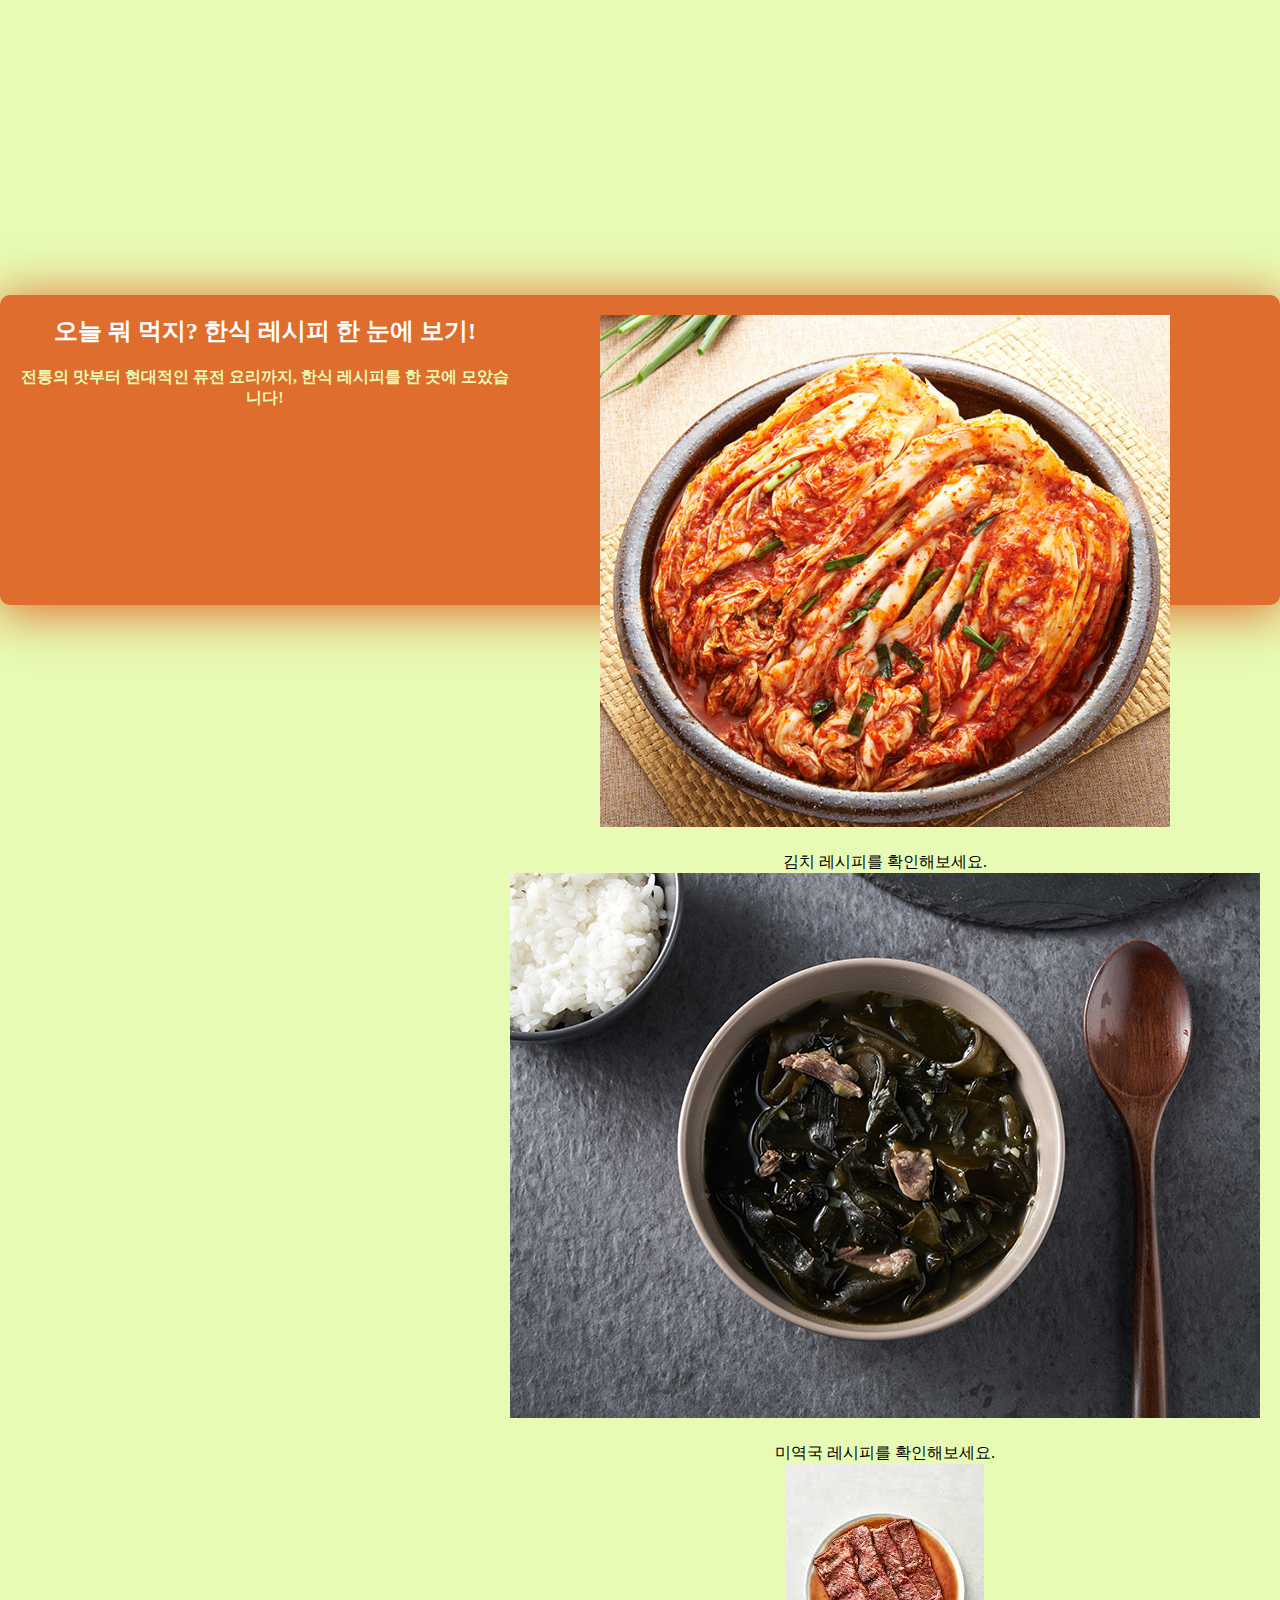
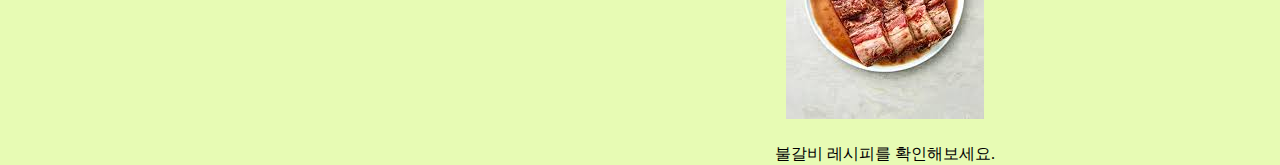
<file: index.html>
<!DOCTYPE html>
<html lang="en">
	<head>
		<meta charset="UTF-8" />
		<meta name="viewport" content="width=device-width, initial-scale=1.0" />
		<link rel="stylesheet" href="home.css" />
		<title>레시피 소개 페이지</title>
	</head>
	<body>
		<div class="container">
			<div class="info">
				<h2>오늘 뭐 먹지? 한식 레시피 한 눈에 보기!</h2>
				<span
					>전통의 맛부터 현대적인 퓨전 요리까지, 한식 레시피를 한 곳에
					모았습니다!</span
				>
			</div>
			<div class="recipeWrap">
				<div class="recipe" id="kimchi">
					<img src="/images/kimchi.jpg" />
					<div class="recipe_info">
						<span>김치</span>
						<p>김치 레시피를 확인해보세요.</p>
					</div>
				</div>
				<div class="recipe" id="miyeokguk">
					<img src="/images/miyeokguk.jpg" />
					<div class="recipe_info">
						<span>미역국</span>
						<p>미역국 레시피를 확인해보세요.</p>
					</div>
				</div>
				<div class="recipe" id="bulgalbi">
					<img src="/images/bulgalbi.jpg" />
					<div class="recipe_info">
						<span>불갈비</span>
						<p>불갈비 레시피를 확인해보세요.</p>
					</div>
				</div>
			</div>
		</div>
		<script src="recipe.js"></script>
	</body>
</html>
</file>
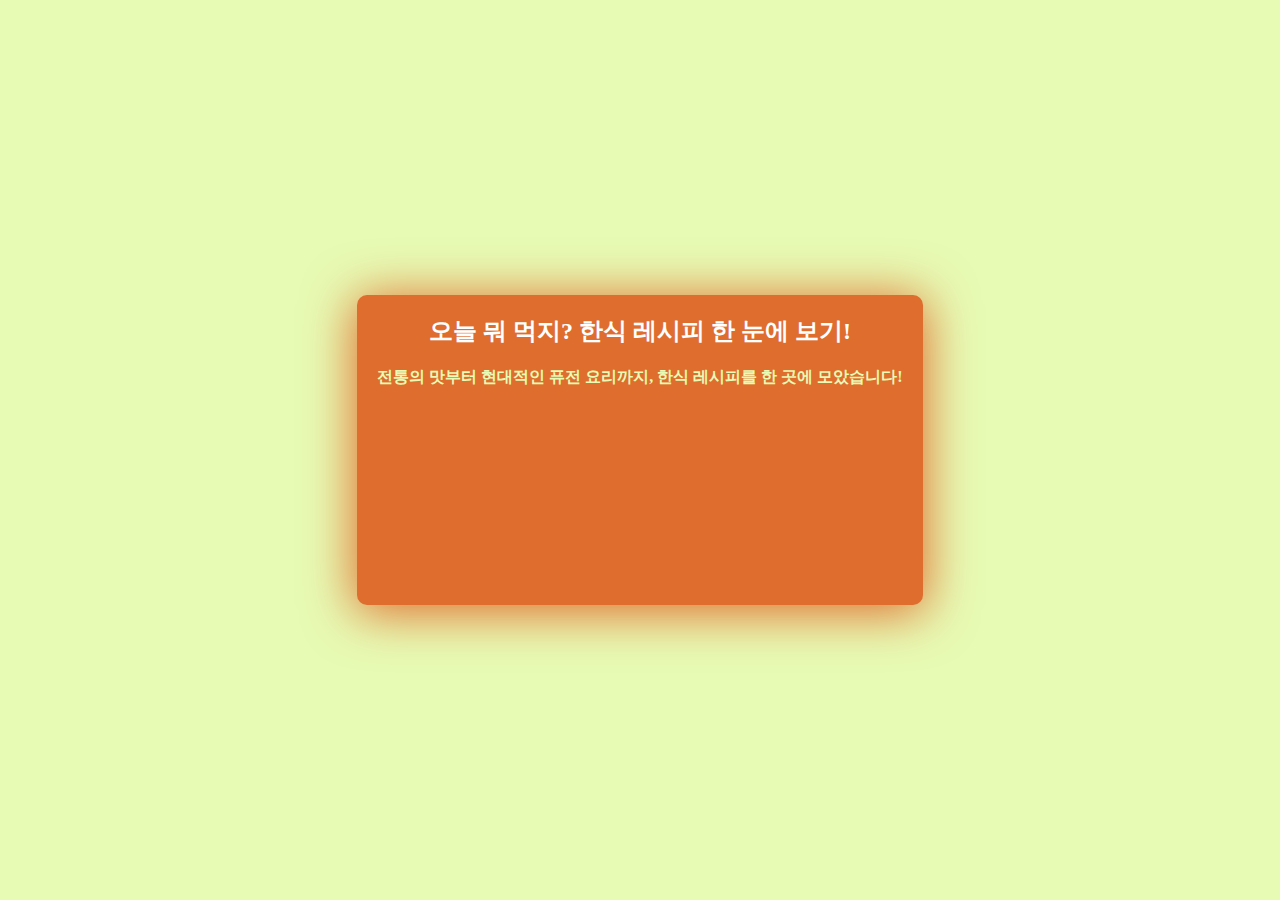
<file: home.html>
<!DOCTYPE html>
<html lang="en">
	<head>
		<meta charset="UTF-8" />
		<meta name="viewport" content="width=device-width, initial-scale=1.0" />
		<link rel="stylesheet" href="home.css" />
		<title>레시피 소개 페이지</title>
	</head>
	<body>
		<div class="container">
			<div class="info">
				<h2>오늘 뭐 먹지? 한식 레시피 한 눈에 보기!</h2>
				<span
					>전통의 맛부터 현대적인 퓨전 요리까지, 한식 레시피를 한 곳에
					모았습니다!</span
				>
			</div>
		</div>
	</body>
</html>
</file>
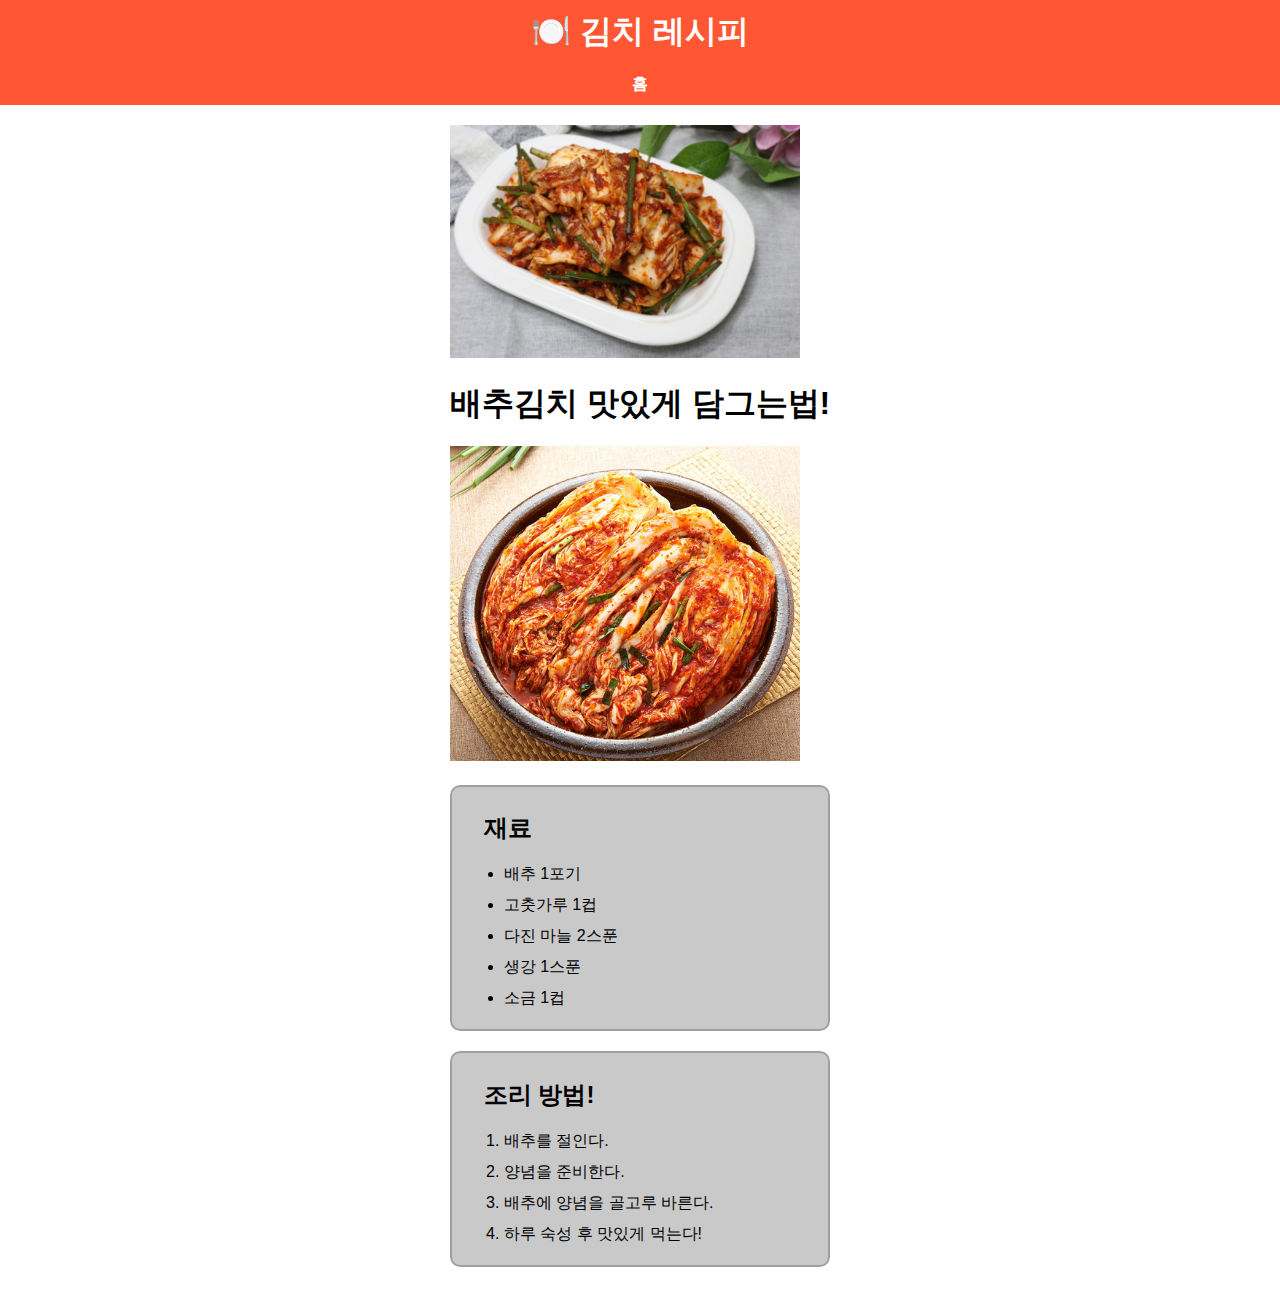
<file: kimchi.html>
<!DOCTYPE html>
<html lang="ko">
	<head>
		<meta charset="UTF-8" />
		<meta name="viewport" content="width=device-width, initial-scale=1.0" />
		<title>김치 만들기!</title>
		<link rel="stylesheet" href="kimchi.css" />
	</head>
	<body>
		<header>
			<h1>🍽️ 김치 레시피</h1>
			<nav>
				<a href="index.html">홈</a>
			</nav>
		</header>
		<div class="container">
			<section class="recipe-detail">
				<img src="/images/kimchi_main.jpg" alt="" class="kimchi_main" />

				<hr />
				<h1>배추김치 맛있게 담그는법!</h1>
				<hr />
				<img src="/images//kimchi.jpg" alt="김치" />
				<fieldset>
					<h2>재료</h2>
					<div>
						<ul>
							<li>배추 1포기</li>
							<li>고춧가루 1컵</li>
							<li>다진 마늘 2스푼</li>
							<li>생강 1스푼</li>
							<li>소금 1컵</li>
						</ul>
					</div>
				</fieldset>
				<fieldset>
					<h2>조리 방법!</h2>
					<ol>
						<li>배추를 절인다.</li>
						<li>양념을 준비한다.</li>
						<li>배추에 양념을 골고루 바른다.</li>
						<li>하루 숙성 후 맛있게 먹는다!</li>
					</ol>
				</fieldset>
			</section>
		</div>
	</body>
</html>
</file>
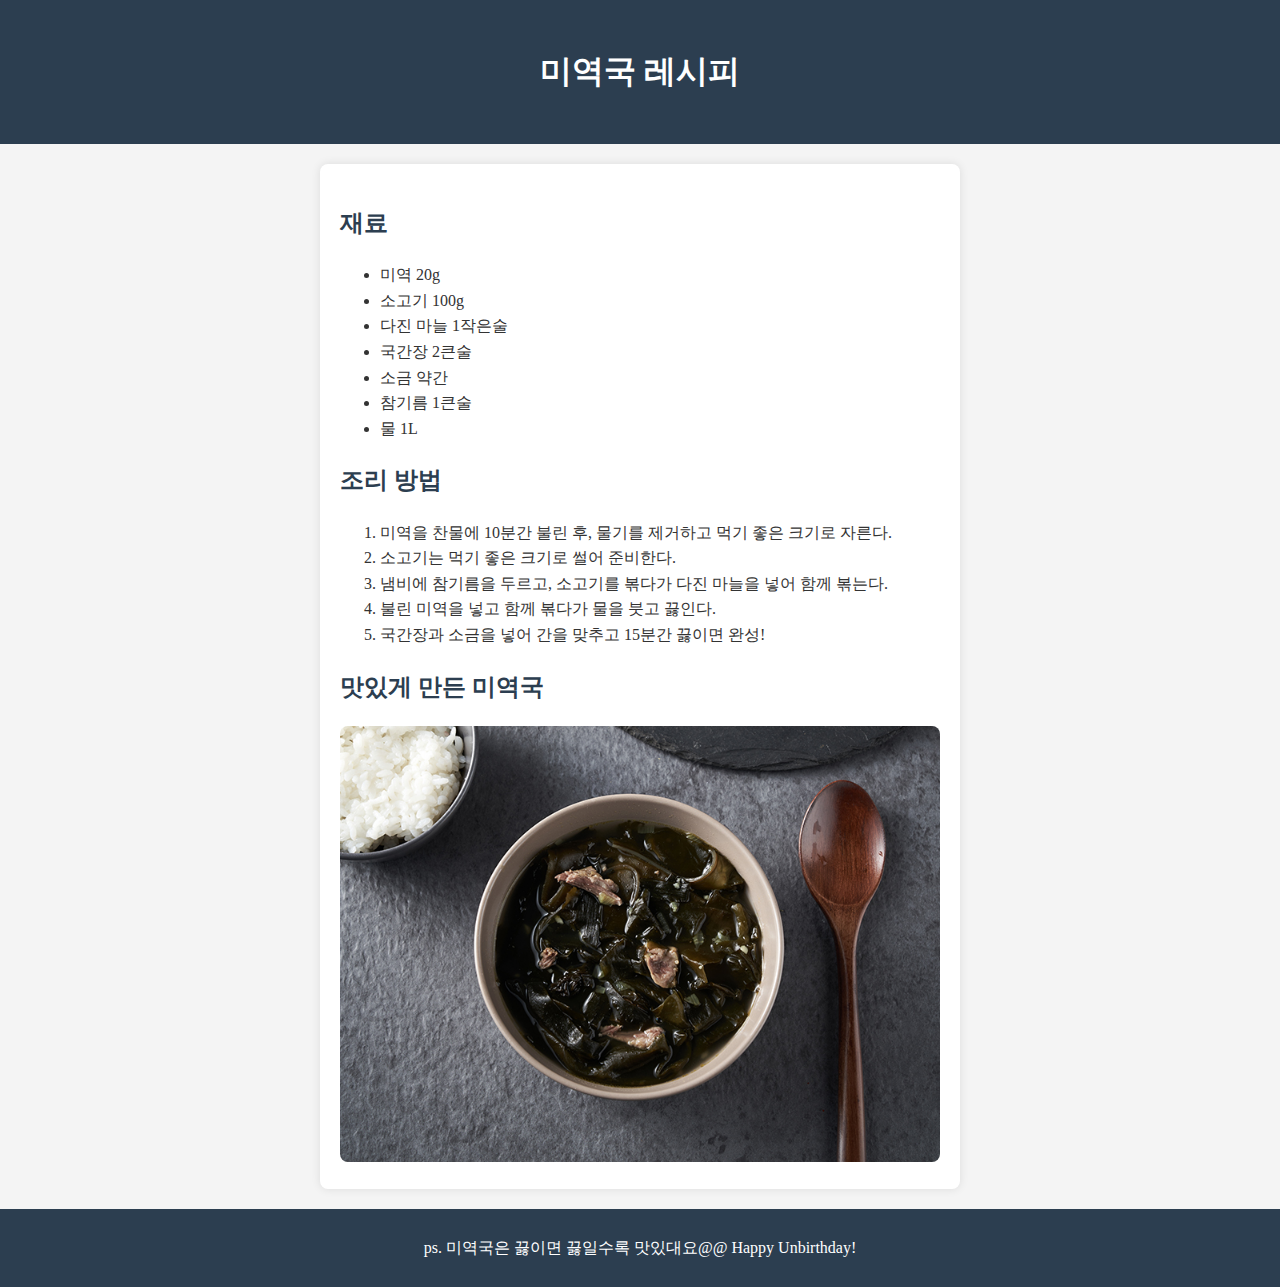
<file: miyeokguk.html>
<!DOCTYPE html>
<html>
	<head>
		<meta charset="UTF-8" />
		<meta name="viewport" content="width=device-width, initial-scale=1.0" />
		<title>미역국 레시피</title>
		<link rel="stylesheet" href="miyeokguk.css" />
	</head>
	<body>
		<header>
			<h1>미역국 레시피</h1>
		</header>
		<main>
			<section>
				<!-- 미역국 재료 -->
				<h2>재료</h2>
				<ul>
					<li>미역 20g</li>
					<li>소고기 100g</li>
					<li>다진 마늘 1작은술</li>
					<li>국간장 2큰술</li>
					<li>소금 약간</li>
					<li>참기름 1큰술</li>
					<li>물 1L</li>
				</ul>
			</section>
			<section>
				<!-- 미역국 만드는 방법 -->
				<h2>조리 방법</h2>
				<ol>
					<li>
						미역을 찬물에 10분간 불린 후, 물기를 제거하고 먹기 좋은 크기로
						자른다.
					</li>
					<li>소고기는 먹기 좋은 크기로 썰어 준비한다.</li>
					<li>
						냄비에 참기름을 두르고, 소고기를 볶다가 다진 마늘을 넣어 함께
						볶는다.
					</li>
					<li>불린 미역을 넣고 함께 볶다가 물을 붓고 끓인다.</li>
					<li>국간장과 소금을 넣어 간을 맞추고 15분간 끓이면 완성!</li>
				</ol>
			</section>
			<section>
				<!-- 완성된 미역국 사진 -->
				<h2>맛있게 만든 미역국</h2>
				<img
					src="/images/miyeokguk.jpg"
					alt="완성된 미역국"
					style="width: 100%; max-width: 600px; border-radius: 8px"
				/>
			</section>
		</main>
		<footer>
			<p>ps. 미역국은 끓이면 끓일수록 맛있대요@@ Happy Unbirthday!</p>
		</footer>
	</body>
</html>
</file>
<file: home.css>
* {
	margin: 0;
	padding: 0;
}

:root {
	--Green: #638c6d;
	--Yellow: #e7fbb4;
	--Orange: #df6d2d;
	--Brown: #c84c05;
}

body {
	background-color: var(--Yellow);
	min-height: 100vh;
	display: flex;
	justify-content: center;
	align-items: center;
}

.container {
	background-color: var(--Orange);
	height: 30vh;
	padding: 20px;
	border-radius: 10px;
	box-shadow: 0 5px 50px 3px var(--Orange);
	display: flex;
	justify-content: center;
	text-align: center;
}

h2 {
	color: white;
	margin-bottom: 20px;
}

span {
	color: var(--Yellow);
	font-weight: 800;
}
</file>
<file: kimchi.css>
* {
  margin: 0;
  border: 0;
}

body {
  margin: auto;
  align-items: center;
  display: flex;
  flex-direction: column;
  font-family: Arial, sans-serif;
  justify-content: center;
}

.container {
  background-color: white;
  display: flex;
  justify-content: center;
  width: 100%;
  /* margin: auto; */
}

header {
  background: #ff5733;
  color: white;
  padding: 10px;
  width: 100%;
  text-align: center;
}
header h1 {
  margin-bottom: 20px;
}

ul li {
  /* list-style: none; */
}

nav a {
  color: white;
  margin: 0 15px;
  text-decoration: none;
  font-weight: bold;
}

.recipe-detail {
  padding: 10px;
  /* background: #fff0e0; */
  padding-top: 20px;
}

.recipe-detail img {
  width: 100%;
  max-width: 500px;
}

.recipe-detail h1 {
  font-size: xx-large;
  margin-bottom: 20px;
}

.recipe-detail img {
  width: 350px;
  margin-bottom: 20px;
}

.recipe-detail h2 {
  margin: 20px;
}

.recipe-detail li {
  margin-bottom: 10px;
}

fieldset {
  border: 2px solid #00000036; /* 윤곽선 색상과 두께 설정 */
  border-radius: 10px; /* 모서리를 둥글게 */
  background-color: #00000036;
  margin-bottom: 20px;
}
</file>
<file: miyeokguk.css>
body {
  line-height: 1.6;
  margin: 0;
  padding: 0;
  background-color: #f4f4f4;
  color: #333;
}

header {
  background: #2c3e50;
  color: white;
  padding: 25px;
  text-align: center;
}

main {
  max-width: 600px;
  margin: 20px auto;
  padding: 20px;
  background: white;
  border-radius: 8px;
  box-shadow: 0 0 10px rgba(0, 0, 0, 0.1);
}

h1 {
  color: white;
}
h2 {
  color: #2c3e50;
}

footer {
  text-align: center;
  padding: 10px;
  background: #2c3e50;
  color: white;
  margin-top: 20px;
}
</file>
